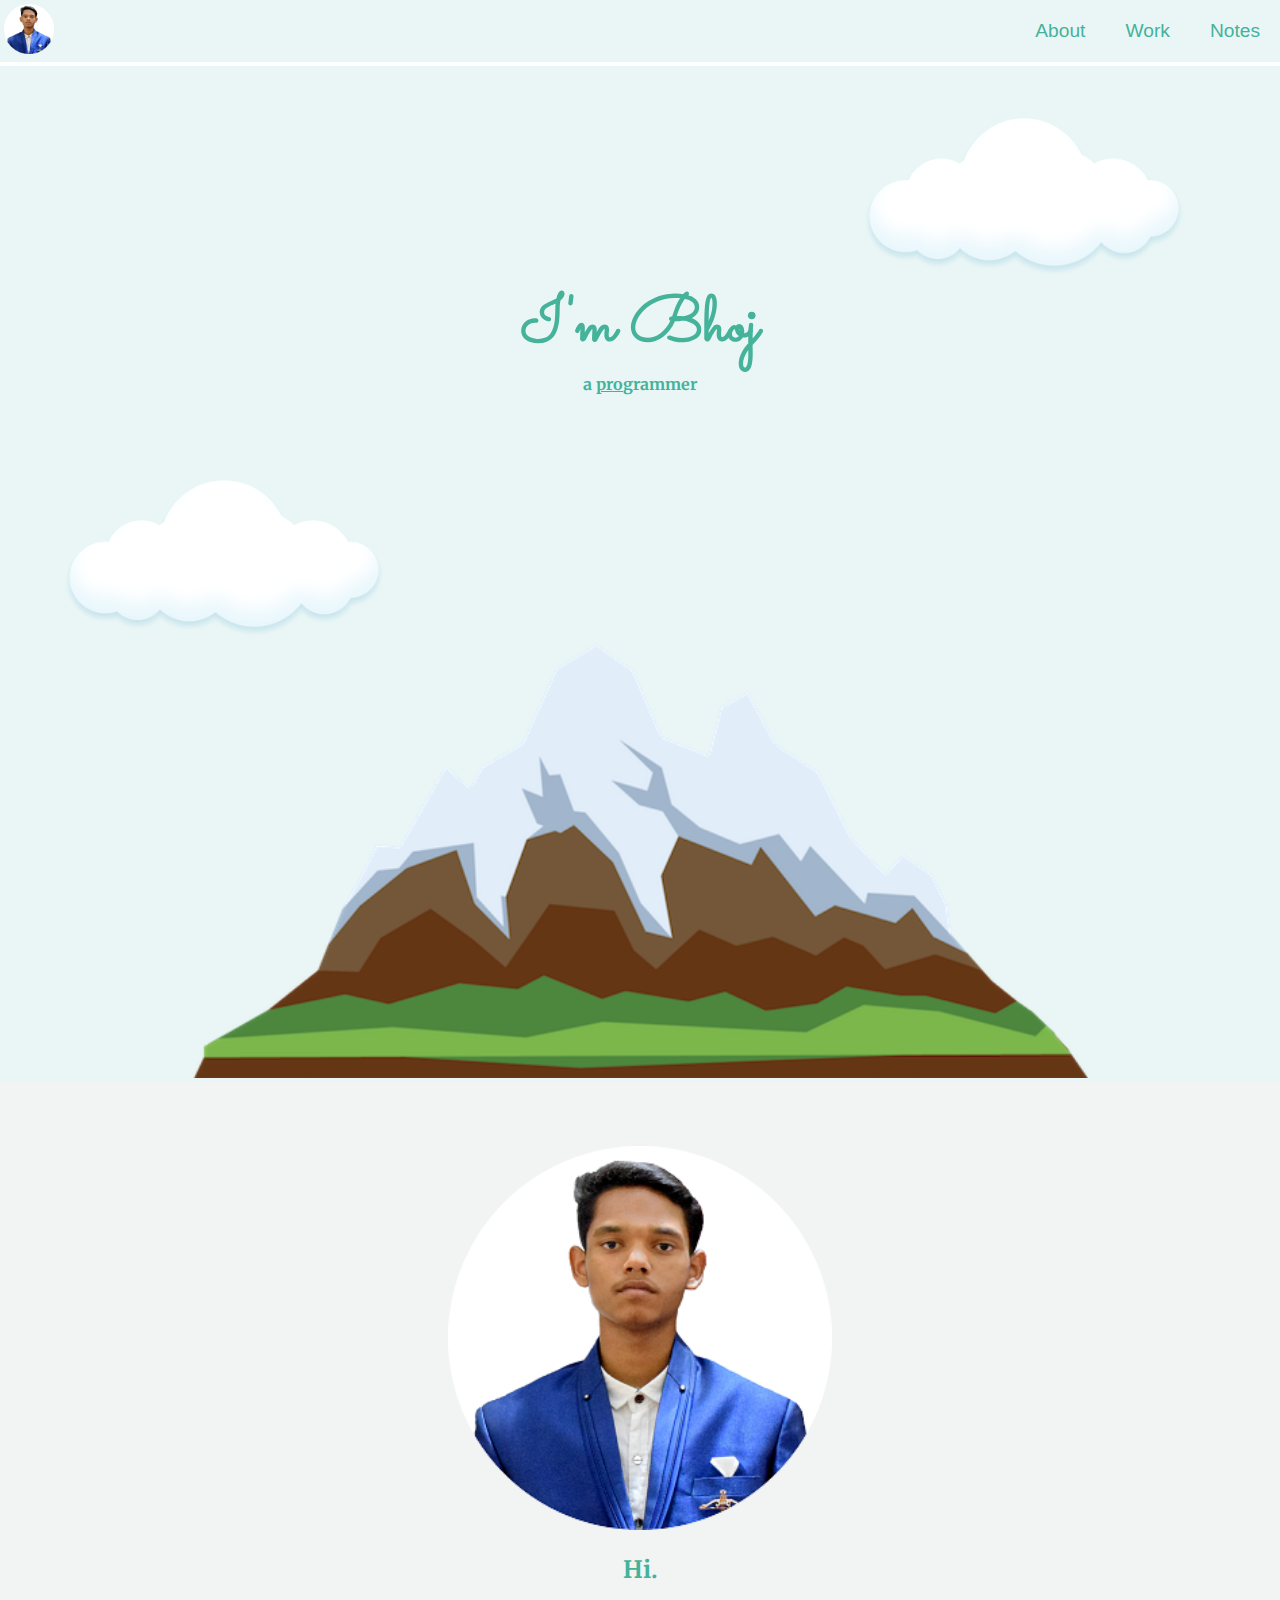
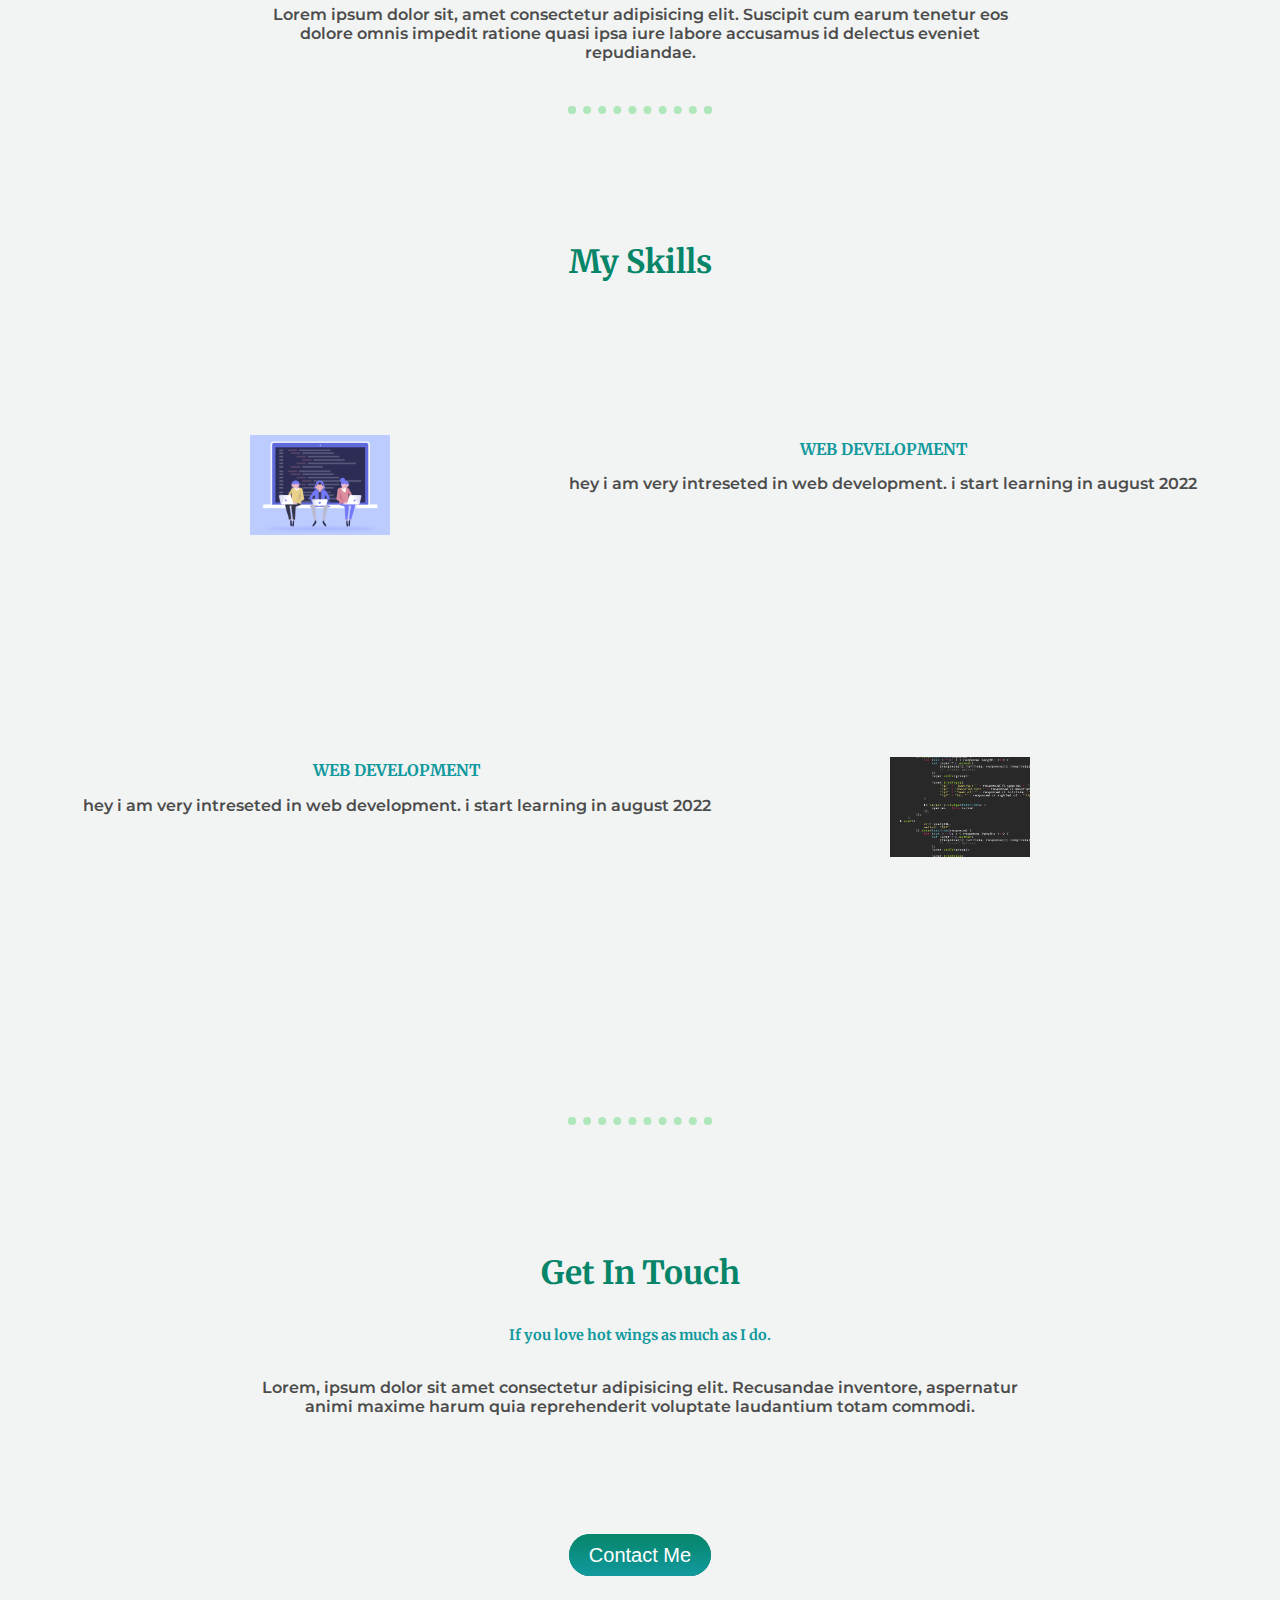
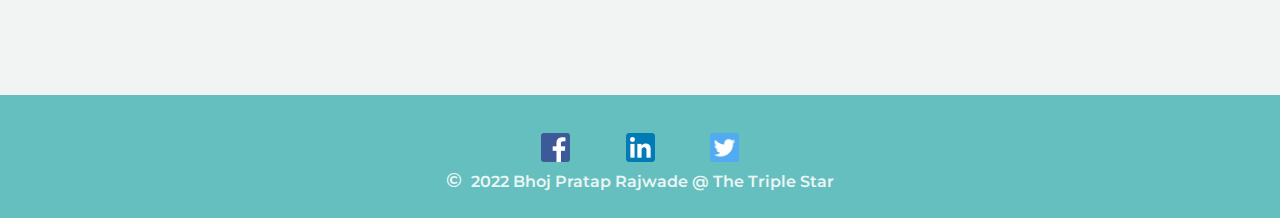
<file: index.html>
<!DOCTYPE html>
<html lang="en">

<head>
    <meta charset="UTF-8">
    <meta http-equiv="X-UA-Compatible" content="IE=edge">
    <meta name="viewport" content="width=device-width, initial-scale=1.0">
    <link rel="stylesheet" href="style.css">
    <link rel="preconnect" href="https://fonts.googleapis.com">
    <link rel="preconnect" href="https://fonts.gstatic.com" crossorigin>
    <link
        href="https://fonts.googleapis.com/css2?family=Merriweather:ital,wght@1,300&family=Montserrat:wght@300&family=Sacramento&display=swap"
        rel="stylesheet">
    <title>Personal Website</title>
</head>

<body>

    <div class="nav">
        <ul>
            <li class="profile-photo">
                <img src="profile_photo.png" alt="" height="50dp">
            </li>
            <li class="list"><a href="notes.html">Notes</a></li>
            <li class="list"><a href="work.html">Work</a></li>
            <li class="list"><a href="about.html">About</a></li>
        </ul>
    </div>

    <div class="top-container">

        <img class="top-cloud" src="cloud.png" alt="">
        <h1 class="name">I'm Bhoj</h1>
        <h4 class="des">a <span style="text-decoration: underline;">pro</span>grammer</h4>
        <img class="bottom-cloud" src="cloud.png" alt="">

        <img src="mountain.png" alt="" style="padding-top: 10% ; ; width: 70%;">


    </div>
    <div class="middle-container">
        <center>
            <img src="profile_photo.png" alt="" style="margin-top: 5%; width:30%">
            <h2 style="color: #45b29a;">Hi.</h2>
            <p style="padding:0 20%">Lorem ipsum dolor sit, amet consectetur adipisicing elit. Suscipit cum earum
                tenetur eos dolore omnis impedit ratione quasi ipsa iure labore accusamus id delectus eveniet
                repudiandae.</p>
            <br>
            <hr style="border-style: dotted; border-width:8px ; border-bottom: 0; border-color: rgb(175, 231, 186);"
                width="10%">
            <h1 style="margin-top:10%; color:#068569; font-size: 200%;">My Skills</h1>
            <div style="margin-top: 10%;">
                <div style="position:relative">
                    <div style="display: inline-block; position: relative ; right:20%; margin: 2% 10% 0 0;">
                        <img src="chillies.png" alt="" width="140dp" height="100dp">
                    </div>

                    <div
                        style="display: inline-block; width: 50%; text-align: match-parent; position: absolute; right:4%; top:2%; line-height: 140%; margin: 2%;">
                        <span style="color: #11999E ;font-weight: bold;">WEB DEVELOPMENT</span>
                        <br>
                        <p style="margin-top:2%">hey i am very intreseted in web development. i start learning in august
                            2022</p>

                    </div>

                </div>
            </div>
            <div style="margin-top: 15%;">
                <div style="position:relative">
                    <div style="display: inline-block; position: relative ; left:20%; margin: 2% 0 0 10%; padding: 0;">
                        <img src="coding.gif" alt="" width="140dp" height="100dp">
                    </div>

                    <div
                        style="display: inline-block; width: 50%; text-align: match-parent; position: absolute; left:4%; top:2%; line-height: 140%; margin: 2%;">
                        <span style="color: #11999E ;font-weight: bold; text-align:right;">WEB DEVELOPMENT</span>
                        <br>
                        <p style="margin-top:2%;">hey i am very intreseted in web development. i start learning in august
                            2022</p>

                    </div>

                </div>
            </div>
            <hr style="border-style: dotted; border-width:8px ; border-bottom: 0; border-color: rgb(175, 231, 186); margin-top: 20%;"
                width="10%">

            <h2 style="margin-top:10%; color:#068569; font-size: 200%;">Get In Touch</h2>
            <h6 style="color: #11999E; font-size: 90%;">If you love hot wings as much as I do.</h6>
            <p style="width: 60%;">Lorem, ipsum dolor sit amet consectetur adipisicing elit. Recusandae inventore,
                aspernatur animi maxime
                harum quia reprehenderit voluptate laudantium totam commodi.</p>

            <div style="margin:10% auto 10% auto ;">
                <a class="btn" href="" ">Contact Me</a>
       </div>

            <div class=" footer">
                    <a href="https://facebook.com/bhojpratapraj/" target="_blank"><img
                            style="width: 29px; margin: 0 2%; border-radius: 10%;" src="facebook-icon.png" alt=""></a>
                    <a href="https://in.linkedin.com/in/bhojpratapraj" target="_blank"><img
                            style="width: 29px; border-radius: 10%;margin: 0 2%" src="linkedin-icon.png" alt=""></a>
                    <a href="https://twitter.com/bhojpratapraj/" target="_blank"><img
                            style="width: 29px; border-radius: 10%;margin: 0 2%" src="twitter-icon.png" alt=""></a>
                    <p style="color: #EAF6F6; margin-bottom: 0; margin-top:2px ;"><span
                            style="font-size: 20px; margin-right: 5px;">&copy</span> 2022 Bhoj Pratap Rajwade @ The
                        Triple Star</p>
            </div>


        </center>
    </div>


</body>

</html>
</file>
<file: style.css>
body {
    margin: 0;
    font-family: 'Merriweather', serif;
}

ul {
    padding: 0;
    margin: 0;
    list-style: none;
}

.profile-photo {
    float: left;
    padding-left: 4px;
    padding-top: 4px;
    margin: 0;
}

.list {
    vertical-align: middle;
    float: right;
    padding: 20px;
    font-size: 120%;
    margin: 0;
}

a {
    text-decoration: none;
    color: #45b29a;
}

a:hover {
    color: rgb(38, 81, 59);

}

.nav {
    width: 100%;
    display: inline-block;
    position: sticky;
    top: 0px;
    background-color: #EAF6F6;
    font-family: sans-serif;
    z-index: 1;
 
}

.top-container {
    background-color: #EAF6F6;
    width: 100%;
    margin: 0;
    text-align: center;
    padding: 0;
}

.middle-container {
    background-color: #f1f4f3;
    width: 100%;
}

.top-cloud {
    margin-left: 60%;
    margin-top: 4%;
    width: 25%;

}

.bottom-cloud {
    margin: 5% 0;
    position: absolute;
    left: 5%;
    width: 25%;
}

.name {
    margin: auto;
    text-align: center;
    color: #45b29a;
    font-size: 400%;
    font-family: 'Sacramento', cursive;
}

.des {
    text-align: center;
    color: #45b29a;
    margin-top: 0;
}

p {
    font-family: 'Montserrat', sans-serif;
    font-weight: 600;
    color: rgb(77, 76, 76);
}

.footer {
    background-color: #66BFBF;
    padding-top: 3%;
    padding-bottom: 2%;
}

.btn {
    background: #068569;
    background-image: -webkit-linear-gradient(top, #068569, #11999E);
    background-image: -moz-linear-gradient(top, #068569, #11999E);
    background-image: -ms-linear-gradient(top, #068569, #11999E);
    background-image: -o-linear-gradient(top, #068569, #11999E);
    background-image: linear-gradient(to bottom, #068569, #11999E);
    -webkit-border-radius: 28;
    -moz-border-radius: 28;
    border-radius: 28px;
    font-family: Arial;
    color: #ffffff;
    font-size: 20px;
    padding: 10px 20px 10px 20px;
    text-decoration: none;
}

.btn:hover {
    background: #4ccfb1;
    background-image: -webkit-linear-gradient(top, #4ccfb1, #37b6ba);
    background-image: -moz-linear-gradient(top, #4ccfb1, #37b6ba);
    background-image: -ms-linear-gradient(top, #4ccfb1, #37b6ba);
    background-image: -o-linear-gradient(top, #4ccfb1, #37b6ba);
    background-image: linear-gradient(to bottom, #4ccfb1, #37b6ba);
    text-decoration: none;
}
</file>
